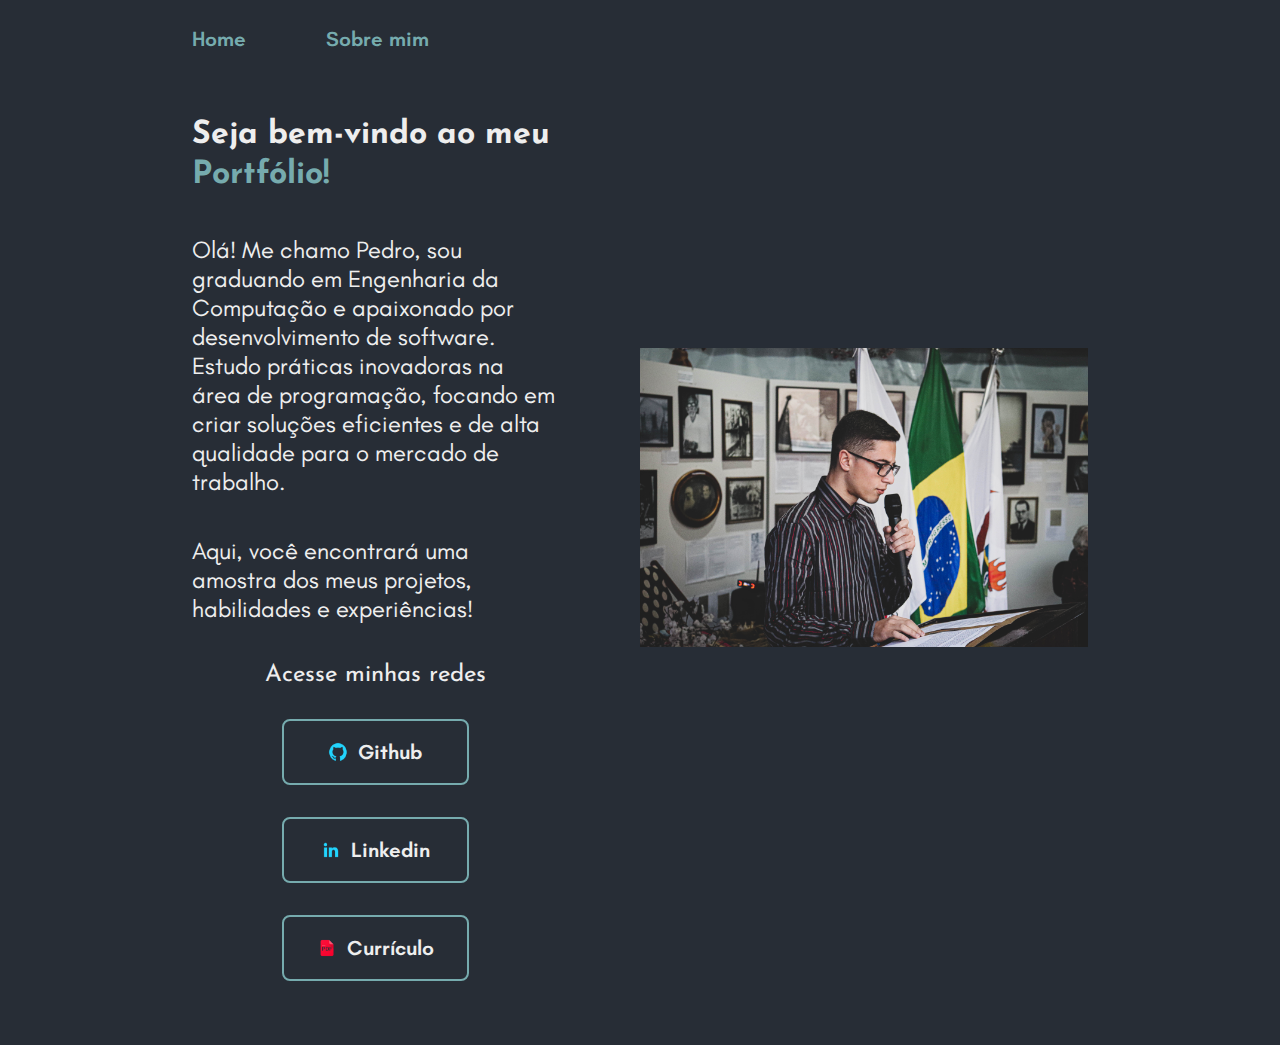
<file: index.html>
<!DOCTYPE html>
<html lang="pt-br">

<head>
    <meta charset="UTF-8">
    <meta http-equiv="X-UA-Compatible" content="IE=edge">
    <meta name="viewport" content="width=device-width, initial-scale=1.0">
    <title>Home</title>
    <link rel="stylesheet" href="./styles/style_index.css">
</head>

<body>
    <header class="cabecalho">
        <nav class="cabecalho_menu">
            <a class="botao" href="index.html">Home</a>
            <a class="botao" href="about.html">Sobre mim</a>
        </nav>
    </header>
    <main class="apresentacao">
        <section class="apresentacao_conteudo">
            <h1 class="titulo">Seja bem-vindo ao meu<strong class="titulo_destaque"> Portfólio!</strong></h1>
            <p class="texto">
                Olá! Me chamo Pedro, sou graduando em Engenharia da Computação e apaixonado 
                por desenvolvimento de software. Estudo práticas inovadoras na área de 
                programação, focando em criar soluções eficientes e de alta qualidade
                para o mercado de trabalho.
            </p>
            
            <p class="texto">Aqui, você encontrará uma amostra dos meus projetos, habilidades e 
                experiências!
            </p>
        <div class="botao_links">
            <h2 class="botao_subtitulo">Acesse minhas redes</h2>
            <a class="botao_navegacao" href="https://github.com/xmezmerize">
                <img src="./assets/github.png" alt="Github">Github
            </a>
            <a class="botao_navegacao" href="https://www.linkedin.com/in/pedro-silva-799b79260/">
                <img src="./assets/linkedin.png" alt="Linkedin">Linkedin
            </a>
            </a>
            <a class="botao_navegacao" href="assets/curriculo.pdf" target="_blank">
                <img src="./assets/curriculo.png" alt="Linkedin">Currículo
            </a>
        </div>
        </section>
                <img class="imagem1" src="./assets/foto_discurso.jpg" alt="Foto do Pedro Henrique discursando">
    </main>
    <footer class="rodape">
        <!--vazio-->
    </footer>
</body>
</html>
</file>
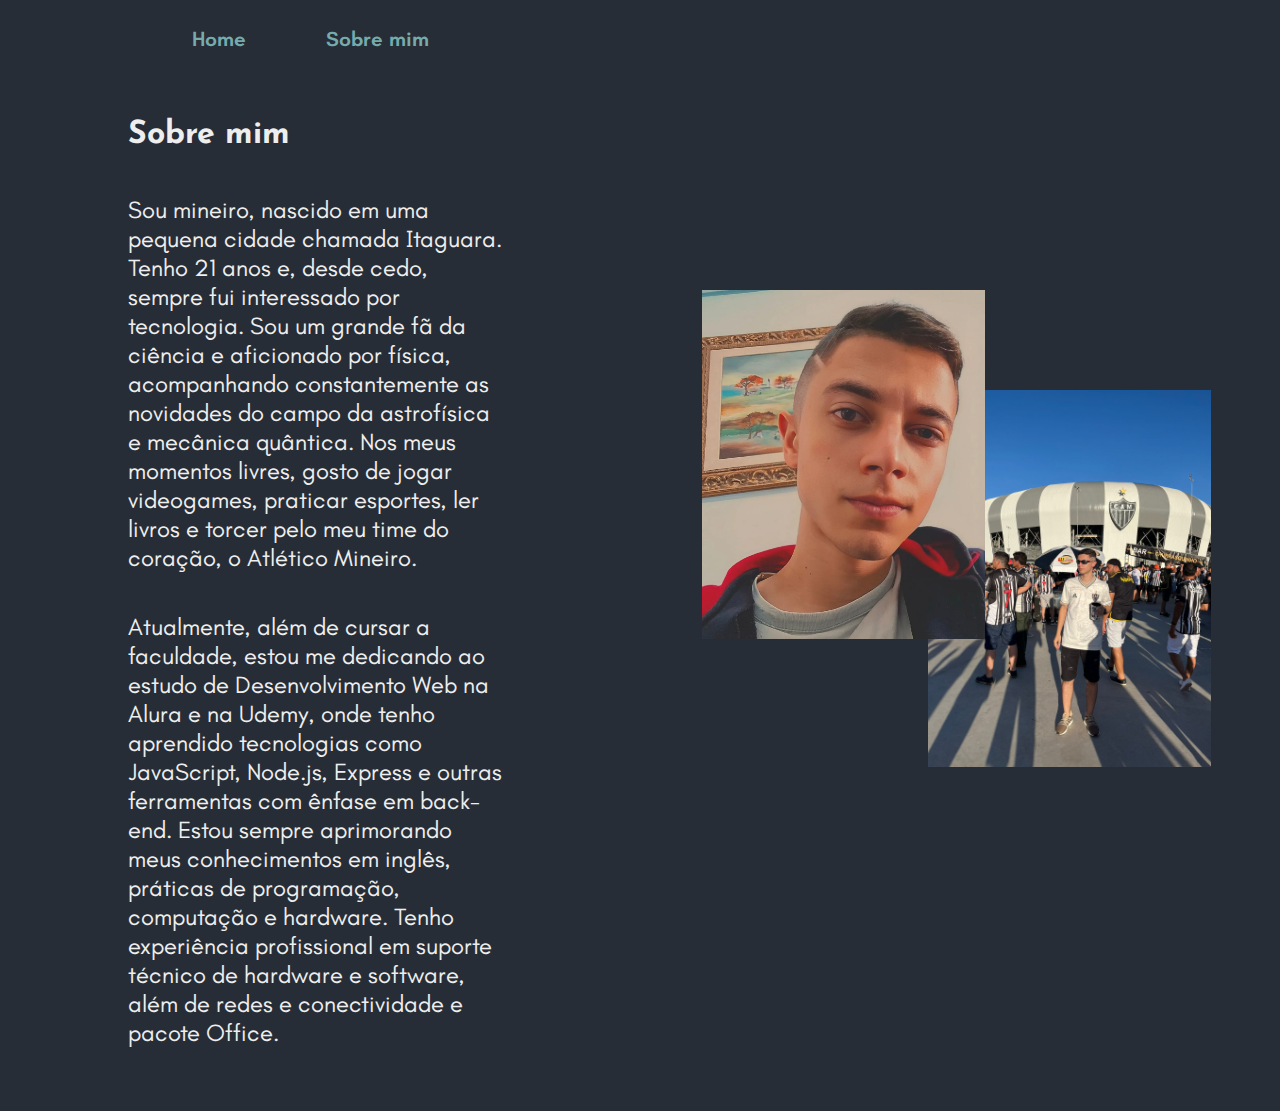
<file: about.html>
<!DOCTYPE html>
<html lang="pt-br">
  <head>
    <meta charset="UTF-8" />
    <meta http-equiv="X-UA-Compatible" content="IE=edge" />
    <meta name="viewport" content="width=device-width, initial-scale=1.0" />
    <title>Sobre mim</title>
    <link rel="stylesheet" href="./styles/style_about.css" />
  </head>

  <body>
    <header class="cabecalho">
      <nav class="cabecalho_menu">
        <a class="botao" href="index.html">Home</a>
        <a class="botao" href="about.html">Sobre mim</a>
      </nav>
    </header>

    <main class="apresentacao">
      <section class="apresentacao_conteudo">
        <h1 class="titulo">Sobre mim</h1>
        <p class="texto">
          Sou mineiro, nascido em uma pequena cidade chamada Itaguara. Tenho 21
          anos e, desde cedo, sempre fui interessado por tecnologia. Sou um
          grande fã da ciência e aficionado por física, acompanhando
          constantemente as novidades do campo da astrofísica e mecânica
          quântica. Nos meus momentos livres, gosto de jogar videogames,
          praticar esportes, ler livros e torcer pelo meu time do coração, o
          Atlético Mineiro.
        </p>
        <p class="texto">
          Atualmente, além de cursar a faculdade, estou me dedicando ao estudo
          de Desenvolvimento Web na Alura e na Udemy, onde tenho aprendido
          tecnologias como JavaScript, Node.js, Express e outras ferramentas com
          ênfase em back-end. Estou sempre aprimorando meus conhecimentos em
          inglês, práticas de programação, computação e hardware. Tenho
          experiência profissional em suporte técnico de hardware e software,
          além de redes e conectividade e pacote Office.
        </p>
      </section>
      <div class="container">
        <figure class="sobrepor">
          <img
            class="imagem"
            src="./assets/foto_futebol.jpg"
            alt="Foto de Pedro no Estádio"
          />
          <img
            class="imagem"
            src="./assets/personal.jpg"
            alt="Foto Pedro Henrique"
          />
        </figure>
      </div>
    </main>

    <footer class="rodape">
      <!-- Vazio -->
    </footer>
  </body>
</html>
</file>
<file: styles/style_index.css>
@import url("https://fonts.googleapis.com/css2?family=Josefin+Sans:ital,wght@0,100..700;1,100..700&display=swap");
@import url("https://fonts.googleapis.com/css2?family=Teachers:ital,wght@0,400..800;1,400..800&display=swap");

:root {
  --cor-primaria: #272d36;
  --cor-secundaria: #eeeeee;
  --cor-terciaria: #76abae;
  --cor-hover: #374150;

  --fonte-primaria: "Josefin Sans", sans-serif;
  --fonte-secundaria: "Teachers", sans-serif;
}
* {
  /*seletor universal*/
  margin: 0;
  padding: 0;
} /*resetando estilos padrão*/
body {
  box-sizing: border-box;
  background-color: var(--cor-primaria);
  color: var(--cor-secundaria);
  min-height: 100%;
}

/*fim das globais e variáveis*/

.cabecalho {
  padding: 2% 0 0 15%; /*adiciona espaço ao redor do cabeçalho*/
}
.cabecalho_menu {
  display: flex;
  gap: 80px; /*essa propriedade define o espaçamento entre itens*/
}
.botao {
  font-family: var(--fonte-secundaria);
  font-size: 1.3rem;
  font-weight: 600;
  color: var(--cor-terciaria);
  text-decoration: none;
}

/*final do header*/

.apresentacao {
  padding: 5% 15%; /*adiciona espaço interno à seção*/
  display: flex;
  align-items: center;
  justify-content: space-between;
  gap: 82px;
}
.apresentacao_conteudo {
  width: 100%;
  display: flex;
  flex-direction: column;
  gap: 40px;
}
.titulo {
  font-size: 2rem; /*define o tamanho do título*/
  font-family: var(--fonte-primaria);
  line-height: 40px; /*define o espaçamento entre linhas*/
}
.titulo_destaque {
  color: var(--cor-terciaria);
}
.texto {
  font-size: 1.5rem;
  font-family: var(--fonte-secundaria);
  line-height: 29px;
}
.botao_links {
  display: flex;
  flex-direction: column;
  justify-content: space-between; /* alinha verticalmente */
  align-items: center; /* alinha horizontalmente */
  gap: 32px;
  text-align: center;
}

.botao_subtitulo {
  font-family: var(--fonte-primaria);
  font-weight: 400;
  font-size: 1.5rem;
}

.botao_navegacao {
  display: flex;
  align-items: center; /* centraliza verticalmente */
  justify-content: center; /* centraliza horizontalmente */
  gap: 10px;
  border: 2px solid var(--cor-terciaria); /*adiciona borda*/
  width: 50%;
  text-align: center;
  border-radius: 8px; /*bordas arredondadas*/
  font-size: 1.3rem;
  font-weight: 600; /*peso da fonte*/
  padding: 18.5px 0; /*preenchimento interno do botão*/
  text-decoration: none;
  color: var(--cor-secundaria);
  font-family: var(--fonte-secundaria);
}

.botao_navegacao img {
  width: 20px;
  height: 20px;
}
.botao_navegacao:hover {
  background-color: var(--cor-hover);
}
.imagem1 {
  width: 50%;
  margin-top: -100px; /*move a imagem (-)para cima; (+)para baixo*/
}
.imagem {
  width: 50%;
  position: relative;
  left: 40%; /*move a imagem para a direita*/
  margin-top: 0;
  padding: 0%;
  margin: 0%;
}
.container {
  padding: 40px;
  position: relative;
  left: 15%; /*ajustado*/
  margin-top: -200px;
}
.container figure.sobrepor {
  position: relative;
  margin-top: 200px;
}
.container figure.sobrepor img:first-child {
  position: relative;
  z-index: 1;
}
.container figure.sobrepor img:last-child {
  position: absolute;
  top: -100px;
  left: 25px;
  z-index: 2;
}

/*final do main*/

@media (max-width: 1200px) {
  .cabecalho {
    padding: 10%;
  }
  .cabecalho__menu {
    justify-content: center;
  }
  .apresentacao {
    flex-direction: column-reverse;
    padding: 5%;
    gap: 20px;
  }
  .apresentacao_conteudo {
    width: 100%;
  }
  .imagem1,
  .container figure.sobrepor img {
    width: 100%;
    margin: 0 auto;
    display: block;
  }
}

@media (max-width: 768px) {
  .apresentacao {
    padding: 10%;
  }
  .botao_navegacao {
    width: 80%;
  }
  .imagem1,
  .container figure.sobrepor img {
    width: 100%;
    margin-top: 20px;
  }
  .container figure.sobrepor img:last-child {
    top: -50px;
    left: 50%;
    transform: translateX(-50%);
  }
}
</file>
<file: styles/style_about.css>
@import url("https://fonts.googleapis.com/css2?family=Josefin+Sans:ital,wght@0,100..700;1,100..700&display=swap");
@import url("https://fonts.googleapis.com/css2?family=Teachers:ital,wght@0,400..800;1,400..800&display=swap");

:root {
  --cor-primaria: #272d36;
  --cor-secundaria: #eeeeee;
  --cor-terciaria: #76abae;
  --cor-hover: #374150;

  --fonte-primaria: "Josefin Sans", sans-serif;
  --fonte-secundaria: "Teachers", sans-serif;
}
* {
  /*seletor universal*/
  margin: 0;
  padding: 0;
}
body {
  box-sizing: border-box;
  background-color: var(--cor-primaria);
  color: var(--cor-secundaria);
  min-height: 100%;
  overflow-x: hidden;
}

/*fim das globais e variáveis*/

.cabecalho {
  padding: 2% 0 0 15%;
}
.cabecalho_menu {
  display: flex;
  gap: 80px;
}
.botao {
  font-family: var(--fonte-secundaria);
  font-size: 1.3rem;
  font-weight: 600;
  color: var(--cor-terciaria);
  text-decoration: none;
}

/*final do header*/

.apresentacao {
  padding: 5% 10%;
  display: flex;
  align-items: center;
  justify-content: space-between;
  gap: 20px;
}
.apresentacao_conteudo {
  width: 70%;
  display: flex;
  flex-direction: column;
  gap: 40px;
}
.titulo {
  font-size: 2rem;
  font-family: var(--fonte-primaria);
  line-height: 40px;
}
.titulo_destaque {
  color: var(--cor-terciaria);
}
.texto {
  font-size: 1.5rem;
  font-family: var(--fonte-secundaria);
  line-height: 29px;
}
.botao_links {
  display: flex;
  flex-direction: column;
  justify-content: space-between; /* alinha verticalmente */
  align-items: center; /* alinha horizontalmente */
  gap: 32px;
  text-align: center;
}

.botao_subtitulo {
  font-family: var(--fonte-primaria);
  font-weight: 400;
  font-size: 1.5rem;
}

.botao_navegacao {
  display: flex;
  align-items: center; /* centraliza verticalmente */
  justify-content: center; /* centraliza horizontalmente */
  gap: 10px;
  border: 2px solid var(--cor-terciaria);
  width: 50%;
  text-align: center;
  border-radius: 8px;
  font-size: 1.3rem;
  font-weight: 600;
  padding: 18.5px 0;
  text-decoration: none;
  color: var(--cor-secundaria);
  font-family: var(--fonte-secundaria);
}

.botao_navegacao img {
  width: 20px;
  height: 20px;
}
.botao_navegacao:hover {
  background-color: var(--cor-hover);
}
.imagem1 {
  width: 50%;
  margin-top: -100px;
}
.imagem {
  width: 50%;
  position: relative;
  left: 40%;
  margin-top: 0;
  padding: 0%;
  margin: 0%;
}
.container {
  padding: 0px;
  position: relative;
  left: 15%; /*ajustado*/
  margin-top: -200px;
}

.container figure img {
  width: 45%; /* Ajustar o tamanho da imagem para ocupar toda a largura do container */
  height: auto; /* Manter a proporção da imagem */
}

.container figure.sobrepor img {
  margin: 0; /* Remove margens das imagens */
  padding: 0; /* Remove padding das imagens */
}
.container figure.sobrepor {
  position: relative;
  margin-top: 200px;
}
.container figure.sobrepor img:first-child {
  position: relative;
  z-index: 1;
}
.container figure.sobrepor img:last-child {
  position: absolute;
  top: -100px;
  left: 25px;
  z-index: 2;
}

/*final do main*/

@media (max-width: 1200px) {
  .cabecalho {
    padding: 10%;
  }
  .cabecalho__menu {
    justify-content: center;
  }
  .apresentacao {
    flex-direction: column-reverse;
    padding: 5%;
    gap: 10px;
  }
  .apresentacao_conteudo {
    width: 100%;
  }
  .container {
    display: flex;
    justify-content: center; /* Adicionado */
    align-items: center; /* Adicionado */
  }
  .container figure {
    width: 80%;
    margin: 0 auto;
    display: block;
  }
}

@media (max-width: 768px) {
  .cabecalho {
    padding: 10px 20px;
  }
  .cabecalho__menu {
    justify-content: center;
  }
  .apresentacao {
    padding: 10px 5%; /* Ajuste do padding */
  }
  .imagem {
    padding: 40px;
    flex-direction: column;
    align-items: center;
  }
  .container {
    position: relative;
    width: 100%;
    margin-top: -80px; /* Ajuste do margin-top */
    text-align: center;
  }
  .container figure {
    width: 40%;
    margin: 0 auto;
    position: relative;
  }
  .container figure img {
    width: 100%;
    height: auto;
    margin-left: auto;
    margin-right: auto;
  }
  .container figure img:last-child {
    top: -50px;
    left: 50%;
    transform: translateX(-50%);
  }
}
</file>
